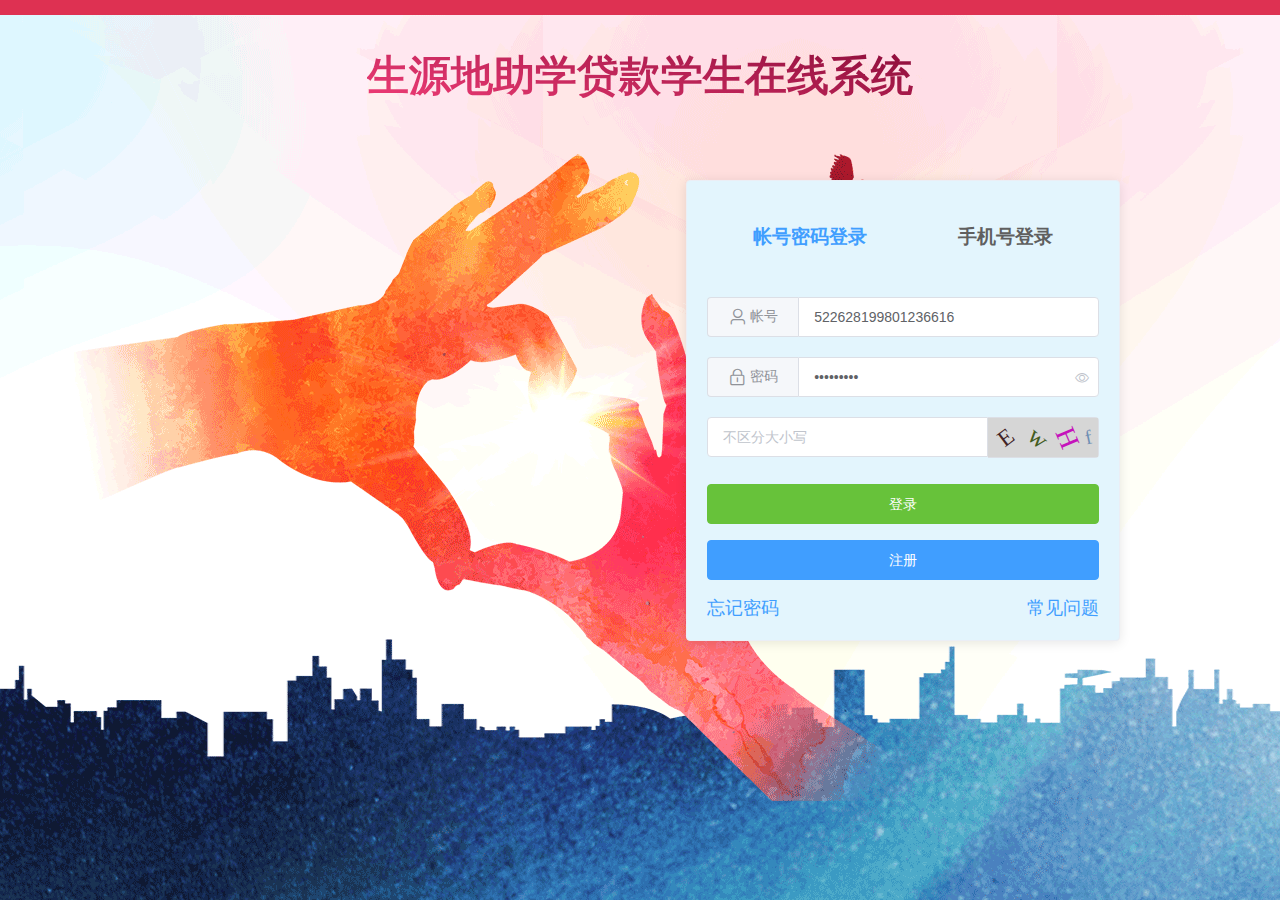
<file: src/main/resources/static/index.html>
<!DOCTYPE html><html lang=en><head><meta charset=utf-8><meta http-equiv=X-UA-Compatible content="IE=edge"><meta name=viewport content="width=device-width,initial-scale=1"><link rel=icon href=favicon.ico><title>生源地助学贷款学生在线系统</title><link href=css/chunk-1215f9b6.a02f9a43.css rel=prefetch crossorigin><link href=css/chunk-161a9edc.0c5c6aaf.css rel=prefetch crossorigin><link href=css/chunk-2e556b8c.8d8e2777.css rel=prefetch crossorigin><link href=css/chunk-49a7f400.71fe787e.css rel=prefetch crossorigin><link href=css/chunk-6333e070.c078c58d.css rel=prefetch crossorigin><link href=css/chunk-66f3576a.78039221.css rel=prefetch crossorigin><link href=css/chunk-91d09bf0.ee571d25.css rel=prefetch crossorigin><link href=js/chunk-1215f9b6.cd6c49f7.js rel=prefetch crossorigin><link href=js/chunk-161a9edc.60e6eb98.js rel=prefetch crossorigin><link href=js/chunk-2e556b8c.c41f85b0.js rel=prefetch crossorigin><link href=js/chunk-32f3ab1d.6108bfe7.js rel=prefetch crossorigin><link href=js/chunk-49a7f400.9b069dea.js rel=prefetch crossorigin><link href=js/chunk-6333e070.054b7b39.js rel=prefetch crossorigin><link href=js/chunk-66f3576a.c8aff4e0.js rel=prefetch crossorigin><link href=js/chunk-91d09bf0.2376c9ff.js rel=prefetch crossorigin><link href=css/chunk-common.3e624afc.css rel=preload as=style crossorigin><link href=css/chunk-vendors.d39e9fad.css rel=preload as=style crossorigin><link href=js/chunk-common.e181d51d.js rel=preload as=script crossorigin><link href=js/chunk-vendors.fe26d5a7.js rel=preload as=script crossorigin><link href=js/index.e6dfcf05.js rel=preload as=script crossorigin><link href=css/chunk-vendors.d39e9fad.css rel=stylesheet crossorigin><link href=css/chunk-common.3e624afc.css rel=stylesheet crossorigin></head><body><noscript><strong>We're sorry but 生源地助学贷款学生在线系统 doesn't work properly without JavaScript enabled. Please enable it to continue.</strong></noscript><div id=app></div><script src=js/chunk-vendors.fe26d5a7.js crossorigin></script><script src=js/chunk-common.e181d51d.js crossorigin></script><script src=js/index.e6dfcf05.js crossorigin></script></body></html>
</file>
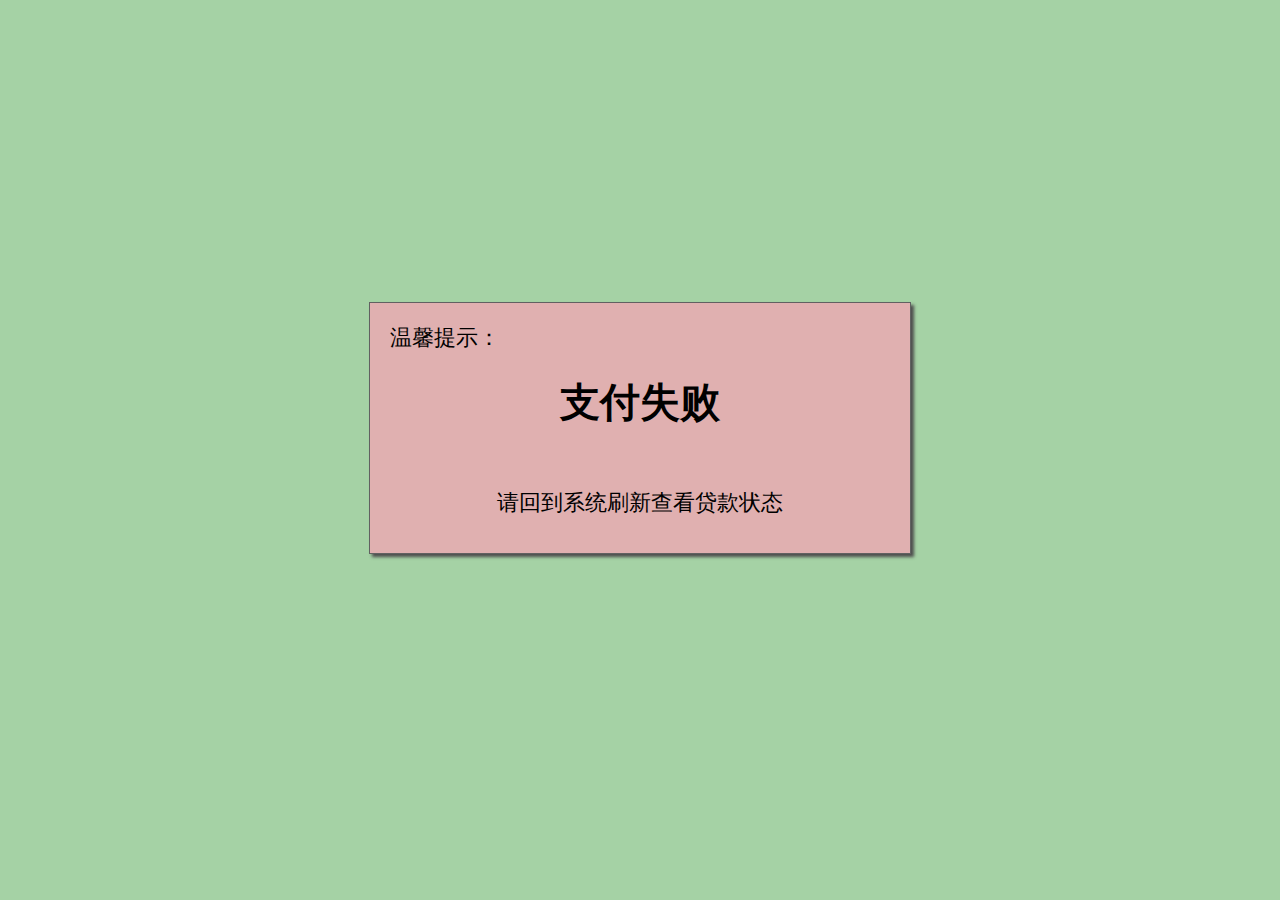
<file: src/main/resources/static/fail.html>
<!DOCTYPE html>
<html lang="en">
<head>
    <meta charset="UTF-8">
    <meta name="viewport" content="width=device-width, initial-scale=1.0">
    <div style="padding: 0;margin: 0; background:#a5d2a5;height:100vh;width:100vw">
        <div style="display: flex;justify-content: center;height:95vh;align-items: center;flex-direction: column;">
            <div style="background:rgb(224, 176, 176);height: 210px; width: 500px; border: 1px solid rgb(97, 97, 97);box-shadow: 3px 3px 3px #4e4e4e;padding:20px" >
                <div style="font-size:22px;">
                    温馨提示：
                </div>
                <div style="text-align: center;font-size: 40px;line-height: 100px;font-weight: 600;">
                支付失败
            </div>
            <div style="font-size: 22px;line-height: 100px;text-align: center">
                请回到系统刷新查看贷款状态
            </div>
        </div>
        </div>
    </div>
    <style>
        *{
            padding: 0;
            margin: 0;
        }
    </style>
</head>
<body>
    
</body>
</html>
</file>
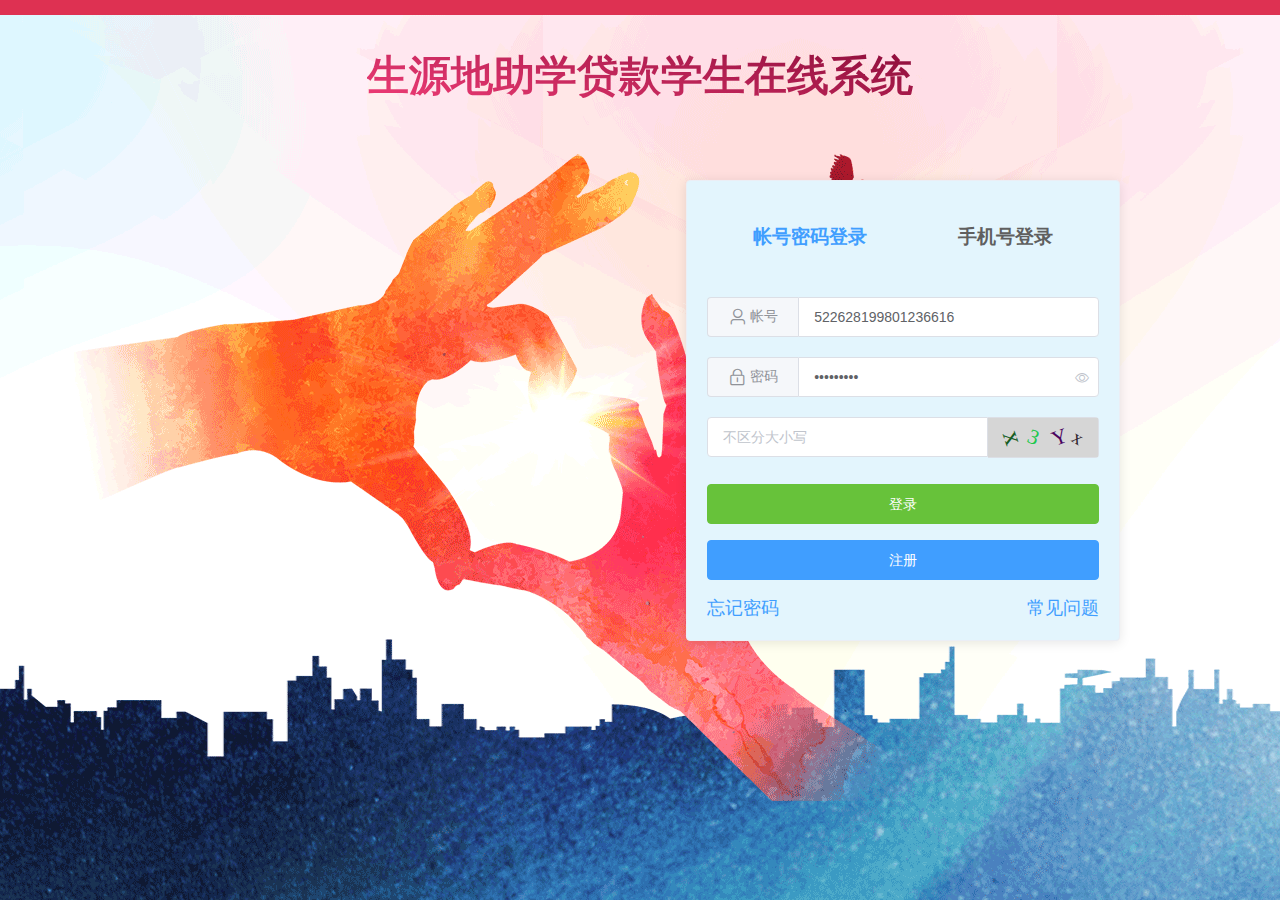
<file: src/main/resources/static/subpage.html>
<!DOCTYPE html><html lang=en><head><meta charset=utf-8><meta http-equiv=X-UA-Compatible content="IE=edge"><meta name=viewport content="width=device-width,initial-scale=1"><link rel=icon href=favicon.ico><title>stuloansystem</title><link href=css/chunk-1215f9b6.a02f9a43.css rel=prefetch crossorigin><link href=css/chunk-161a9edc.0c5c6aaf.css rel=prefetch crossorigin><link href=css/chunk-2e556b8c.8d8e2777.css rel=prefetch crossorigin><link href=css/chunk-49a7f400.71fe787e.css rel=prefetch crossorigin><link href=css/chunk-6333e070.c078c58d.css rel=prefetch crossorigin><link href=css/chunk-66f3576a.78039221.css rel=prefetch crossorigin><link href=css/chunk-91d09bf0.ee571d25.css rel=prefetch crossorigin><link href=js/chunk-1215f9b6.cd6c49f7.js rel=prefetch crossorigin><link href=js/chunk-161a9edc.60e6eb98.js rel=prefetch crossorigin><link href=js/chunk-2e556b8c.c41f85b0.js rel=prefetch crossorigin><link href=js/chunk-32f3ab1d.6108bfe7.js rel=prefetch crossorigin><link href=js/chunk-49a7f400.9b069dea.js rel=prefetch crossorigin><link href=js/chunk-6333e070.054b7b39.js rel=prefetch crossorigin><link href=js/chunk-66f3576a.c8aff4e0.js rel=prefetch crossorigin><link href=js/chunk-91d09bf0.2376c9ff.js rel=prefetch crossorigin><link href=css/chunk-common.3e624afc.css rel=preload as=style crossorigin><link href=css/chunk-vendors.d39e9fad.css rel=preload as=style crossorigin><link href=js/chunk-common.e181d51d.js rel=preload as=script crossorigin><link href=js/chunk-vendors.fe26d5a7.js rel=preload as=script crossorigin><link href=js/subpage.278c03a2.js rel=preload as=script crossorigin><link href=css/chunk-vendors.d39e9fad.css rel=stylesheet crossorigin><link href=css/chunk-common.3e624afc.css rel=stylesheet crossorigin></head><body><noscript><strong>We're sorry but stuloansystem doesn't work properly without JavaScript enabled. Please enable it to continue.</strong></noscript><div id=app></div><script src=js/chunk-vendors.fe26d5a7.js crossorigin></script><script src=js/chunk-common.e181d51d.js crossorigin></script><script src=js/subpage.278c03a2.js crossorigin></script></body></html>
</file>
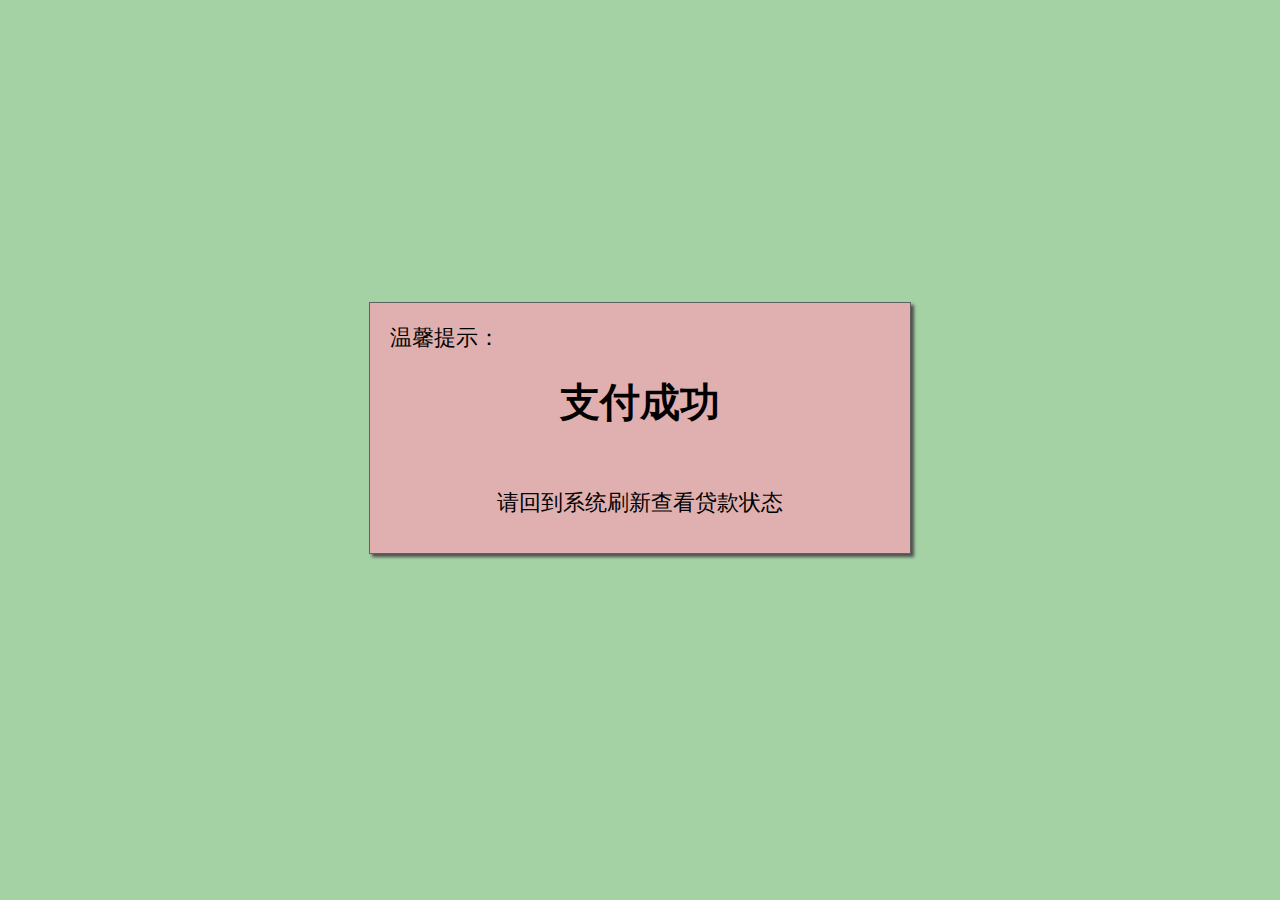
<file: src/main/resources/static/success.html>
<!DOCTYPE html>
<html lang="en">
<head>
    <meta charset="UTF-8">
    <meta name="viewport" content="width=device-width, initial-scale=1.0">
    <div style="padding: 0;margin: 0; background:#a5d2a5;height:100vh;width:100vw">
        <div style="display: flex;justify-content: center;height:95vh;align-items: center;flex-direction: column;">
            <div style="background:rgb(224, 176, 176);height: 210px; width: 500px; border: 1px solid rgb(97, 97, 97);box-shadow: 3px 3px 3px #4e4e4e;padding:20px" >
                <div style="font-size:22px;">
                    温馨提示：
                </div>
                <div style="text-align: center;font-size: 40px;line-height: 100px;font-weight: 600;">
                支付成功
            </div>
            <div style="font-size: 22px;line-height: 100px;text-align: center">
                请回到系统刷新查看贷款状态
            </div>
        </div>
        </div>
    </div>
    <style>
        *{
            padding: 0;
            margin: 0;
        }
    </style>
</head>
<body>
    
</body>
</html>
</file>
